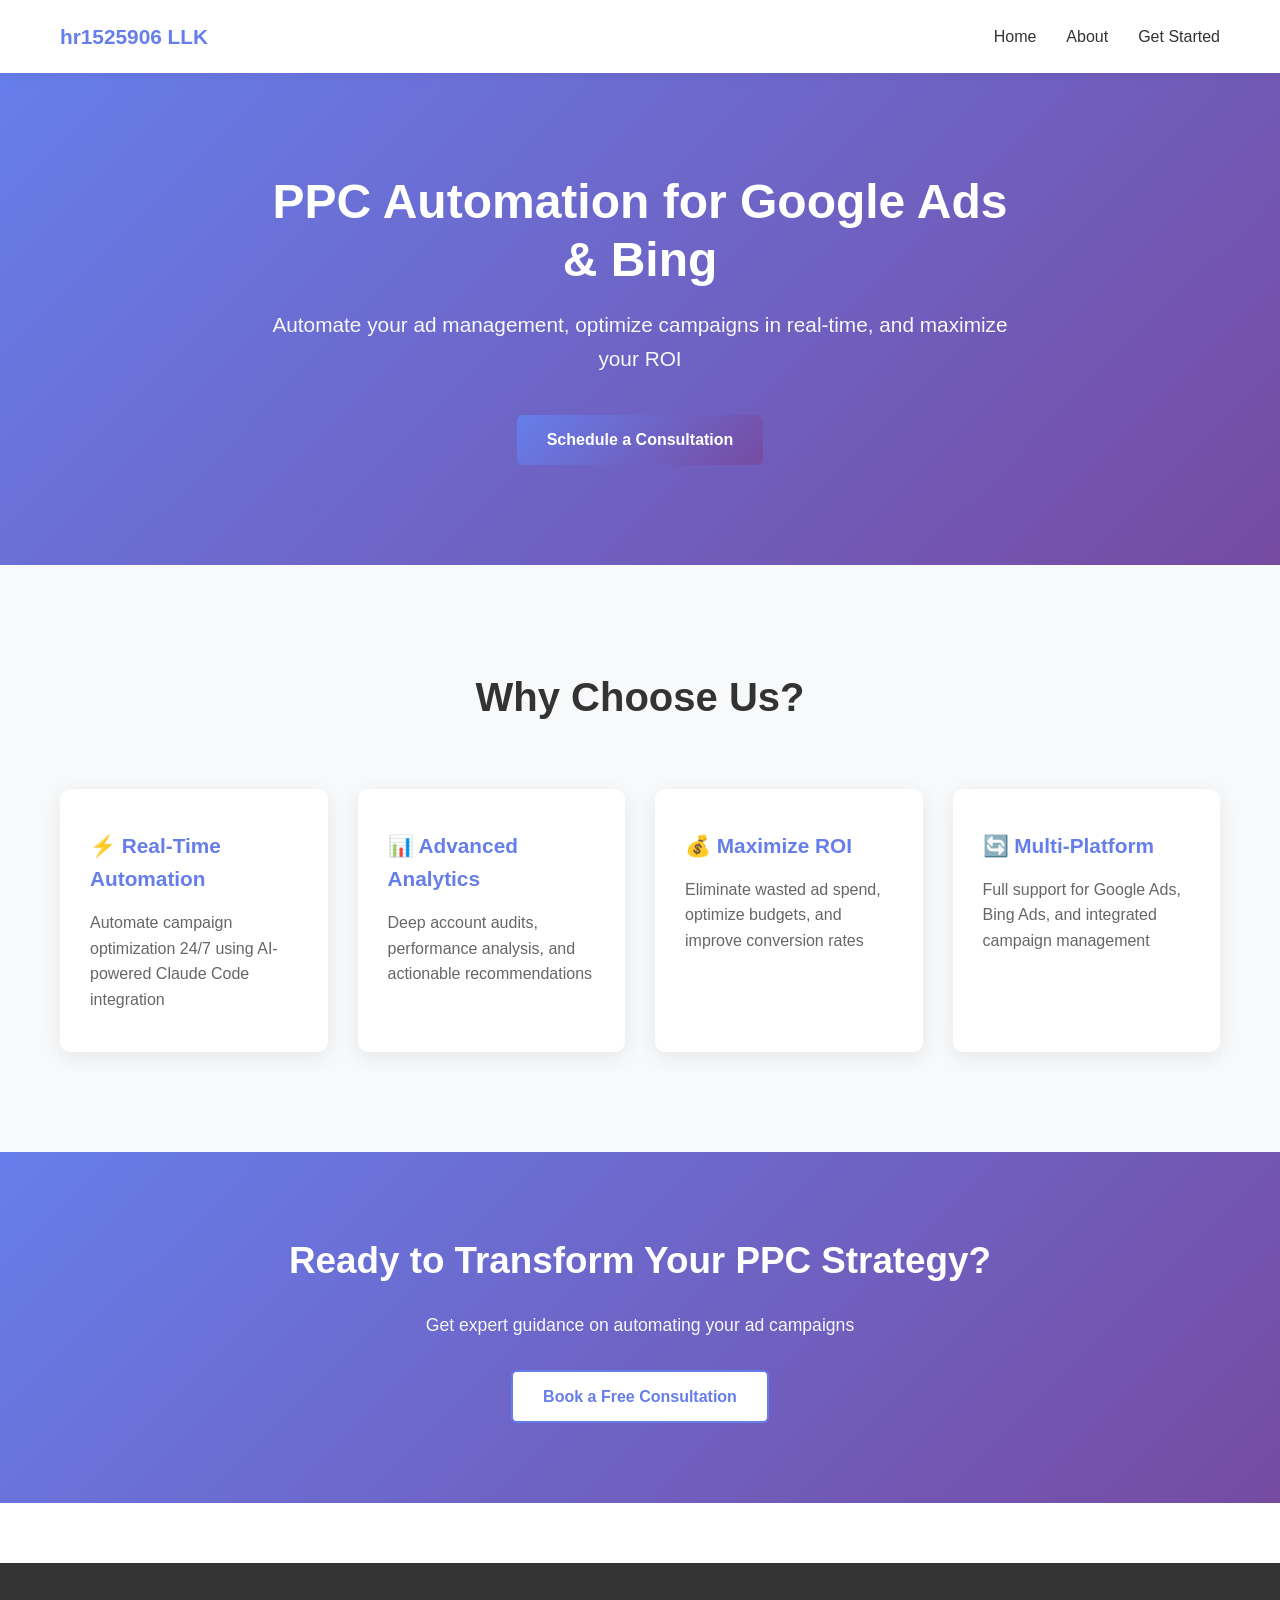
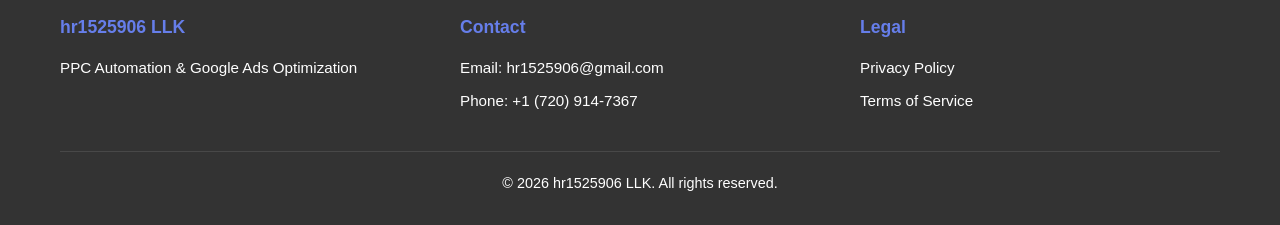
<file: index.html>
<!DOCTYPE html>
<html lang="en">
<head>
    <meta charset="UTF-8">
    <meta name="viewport" content="width=device-width, initial-scale=1.0">
    <title>PPC Automation - Google Ads & Bing Ads Automation</title>
    <link rel="stylesheet" href="styles.css">
</head>
<body>
    <nav class="navbar">
        <div class="container">
            <div class="logo">hr1525906 LLK</div>
            <ul class="nav-links">
                <li><a href="index.html">Home</a></li>
                <li><a href="about.html">About</a></li>
                <li><a href="contact.html">Get Started</a></li>
            </ul>
        </div>
    </nav>

    <section class="hero">
        <div class="container">
            <h1>PPC Automation for Google Ads & Bing</h1>
            <p>Automate your ad management, optimize campaigns in real-time, and maximize your ROI</p>
            <a href="contact.html" class="btn btn-primary">Schedule a Consultation</a>
        </div>
    </section>

    <section class="features">
        <div class="container">
            <h2>Why Choose Us?</h2>
            <div class="features-grid">
                <div class="feature-card">
                    <h3>⚡ Real-Time Automation</h3>
                    <p>Automate campaign optimization 24/7 using AI-powered Claude Code integration</p>
                </div>
                <div class="feature-card">
                    <h3>📊 Advanced Analytics</h3>
                    <p>Deep account audits, performance analysis, and actionable recommendations</p>
                </div>
                <div class="feature-card">
                    <h3>💰 Maximize ROI</h3>
                    <p>Eliminate wasted ad spend, optimize budgets, and improve conversion rates</p>
                </div>
                <div class="feature-card">
                    <h3>🔄 Multi-Platform</h3>
                    <p>Full support for Google Ads, Bing Ads, and integrated campaign management</p>
                </div>
            </div>
        </div>
    </section>

    <section class="cta">
        <div class="container">
            <h2>Ready to Transform Your PPC Strategy?</h2>
            <p>Get expert guidance on automating your ad campaigns</p>
            <a href="contact.html" class="btn btn-white">Book a Free Consultation</a>
        </div>
    </section>

    <footer>
        <div class="container">
            <div class="footer-content">
                <div class="footer-section">
                    <h4>hr1525906 LLK</h4>
                    <p>PPC Automation & Google Ads Optimization</p>
                </div>
                <div class="footer-section">
                    <h4>Contact</h4>
                    <p>Email: hr1525906@gmail.com</p>
                    <p>Phone: +1 (720) 914-7367</p>
                </div>
                <div class="footer-section">
                    <h4>Legal</h4>
                    <p><a href="privacy.html">Privacy Policy</a></p>
                    <p><a href="terms.html">Terms of Service</a></p>
                </div>
            </div>
            <div class="footer-bottom">
                <p>&copy; 2026 hr1525906 LLK. All rights reserved.</p>
            </div>
        </div>
    </footer>

    <script src="script.js"></script>
</body>
</html>
</file>
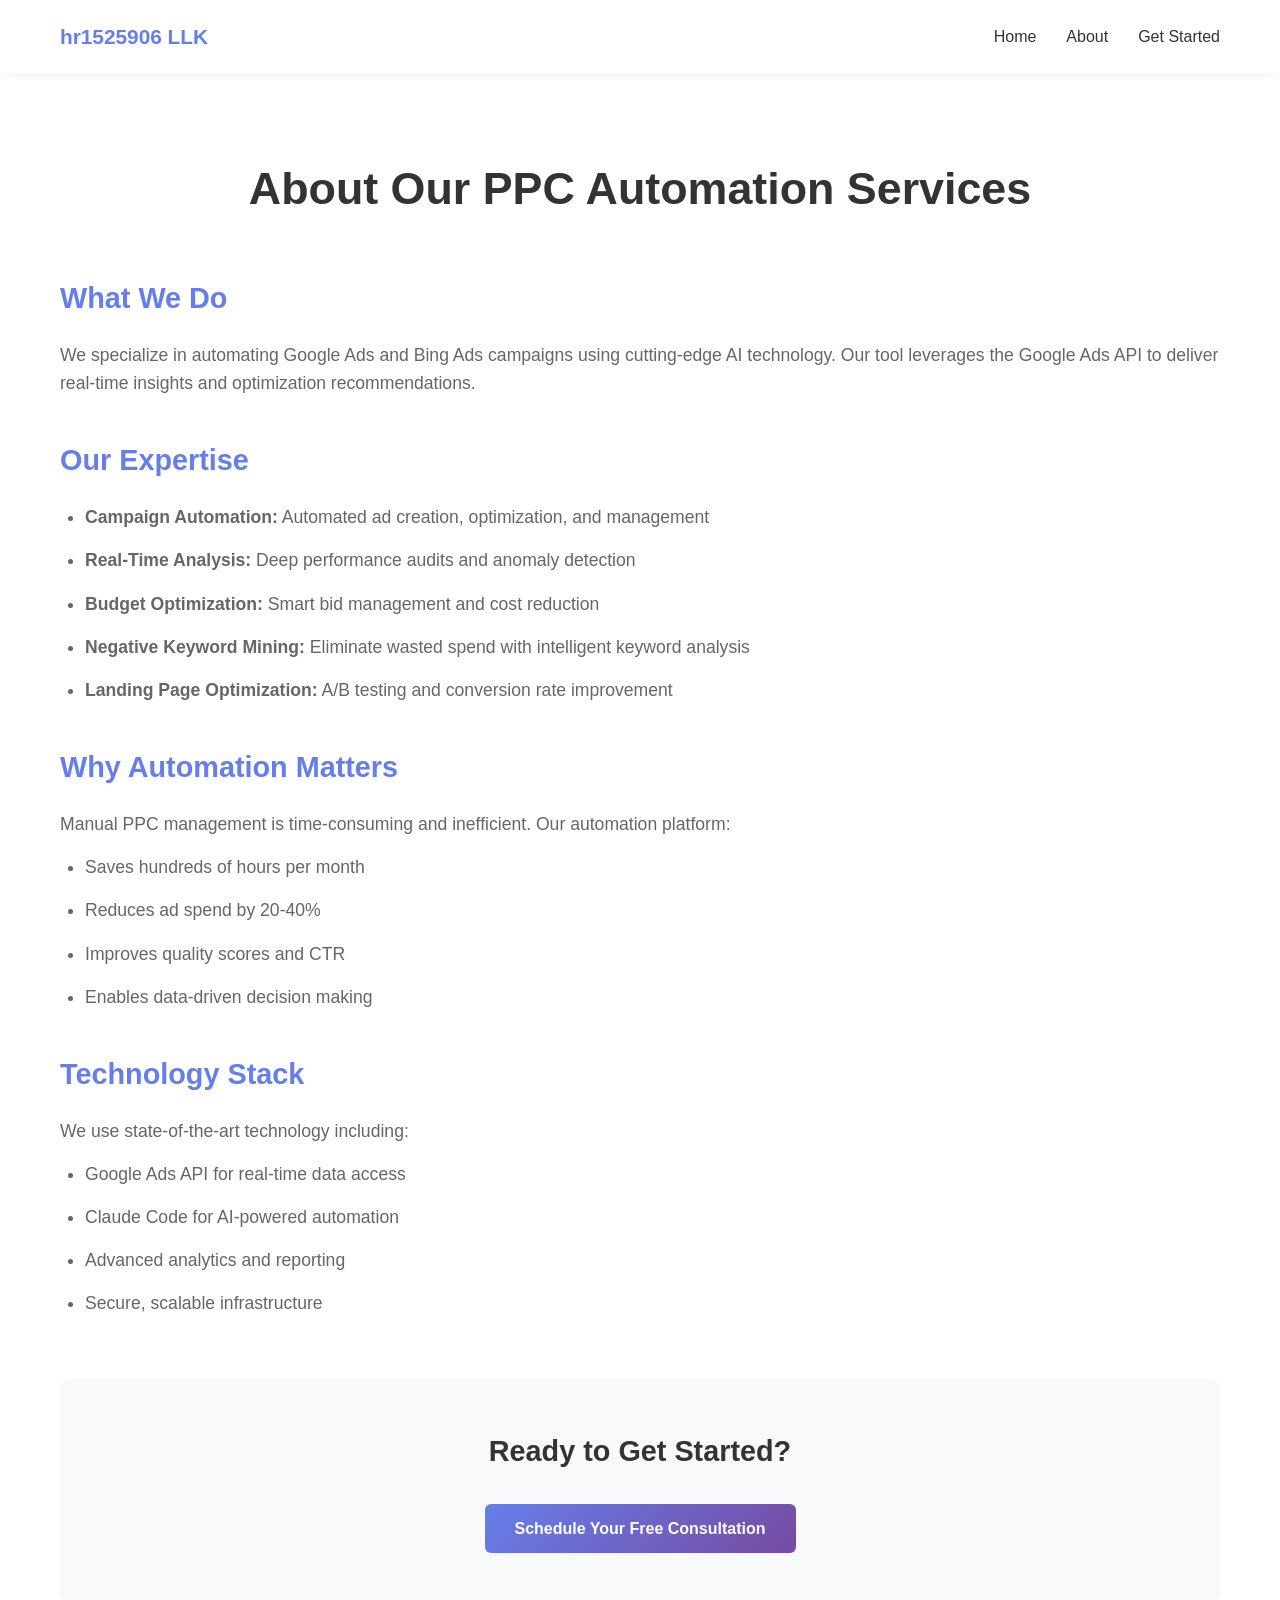
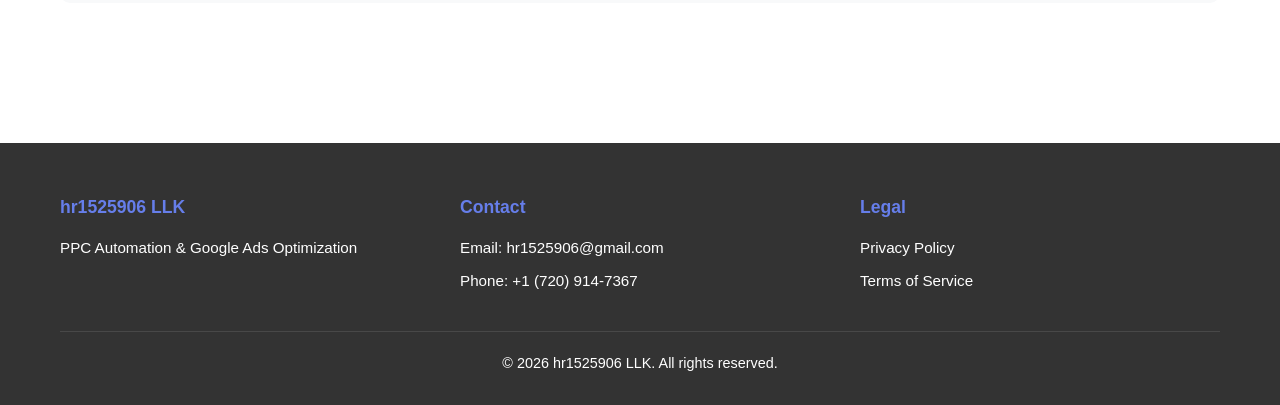
<file: about.html>
<!DOCTYPE html>
<html lang="en">
<head>
    <meta charset="UTF-8">
    <meta name="viewport" content="width=device-width, initial-scale=1.0">
    <title>About - PPC Automation Services</title>
    <link rel="stylesheet" href="styles.css">
</head>
<body>
    <nav class="navbar">
        <div class="container">
            <div class="logo">hr1525906 LLK</div>
            <ul class="nav-links">
                <li><a href="index.html">Home</a></li>
                <li><a href="about.html">About</a></li>
                <li><a href="contact.html">Get Started</a></li>
            </ul>
        </div>
    </nav>

    <section class="about">
        <div class="container">
            <h1>About Our PPC Automation Services</h1>

            <div class="about-content">
                <h2>What We Do</h2>
                <p>We specialize in automating Google Ads and Bing Ads campaigns using cutting-edge AI technology. Our tool leverages the Google Ads API to deliver real-time insights and optimization recommendations.</p>

                <h2>Our Expertise</h2>
                <ul>
                    <li><strong>Campaign Automation:</strong> Automated ad creation, optimization, and management</li>
                    <li><strong>Real-Time Analysis:</strong> Deep performance audits and anomaly detection</li>
                    <li><strong>Budget Optimization:</strong> Smart bid management and cost reduction</li>
                    <li><strong>Negative Keyword Mining:</strong> Eliminate wasted spend with intelligent keyword analysis</li>
                    <li><strong>Landing Page Optimization:</strong> A/B testing and conversion rate improvement</li>
                </ul>

                <h2>Why Automation Matters</h2>
                <p>Manual PPC management is time-consuming and inefficient. Our automation platform:</p>
                <ul>
                    <li>Saves hundreds of hours per month</li>
                    <li>Reduces ad spend by 20-40%</li>
                    <li>Improves quality scores and CTR</li>
                    <li>Enables data-driven decision making</li>
                </ul>

                <h2>Technology Stack</h2>
                <p>We use state-of-the-art technology including:</p>
                <ul>
                    <li>Google Ads API for real-time data access</li>
                    <li>Claude Code for AI-powered automation</li>
                    <li>Advanced analytics and reporting</li>
                    <li>Secure, scalable infrastructure</li>
                </ul>
            </div>

            <div class="cta-section">
                <h3>Ready to Get Started?</h3>
                <a href="contact.html" class="btn btn-primary">Schedule Your Free Consultation</a>
            </div>
        </div>
    </section>

    <footer>
        <div class="container">
            <div class="footer-content">
                <div class="footer-section">
                    <h4>hr1525906 LLK</h4>
                    <p>PPC Automation & Google Ads Optimization</p>
                </div>
                <div class="footer-section">
                    <h4>Contact</h4>
                    <p>Email: hr1525906@gmail.com</p>
                    <p>Phone: +1 (720) 914-7367</p>
                </div>
                <div class="footer-section">
                    <h4>Legal</h4>
                    <p><a href="privacy.html">Privacy Policy</a></p>
                    <p><a href="terms.html">Terms of Service</a></p>
                </div>
            </div>
            <div class="footer-bottom">
                <p>&copy; 2026 hr1525906 LLK. All rights reserved.</p>
            </div>
        </div>
    </footer>

    <script src="script.js"></script>
</body>
</html>
</file>
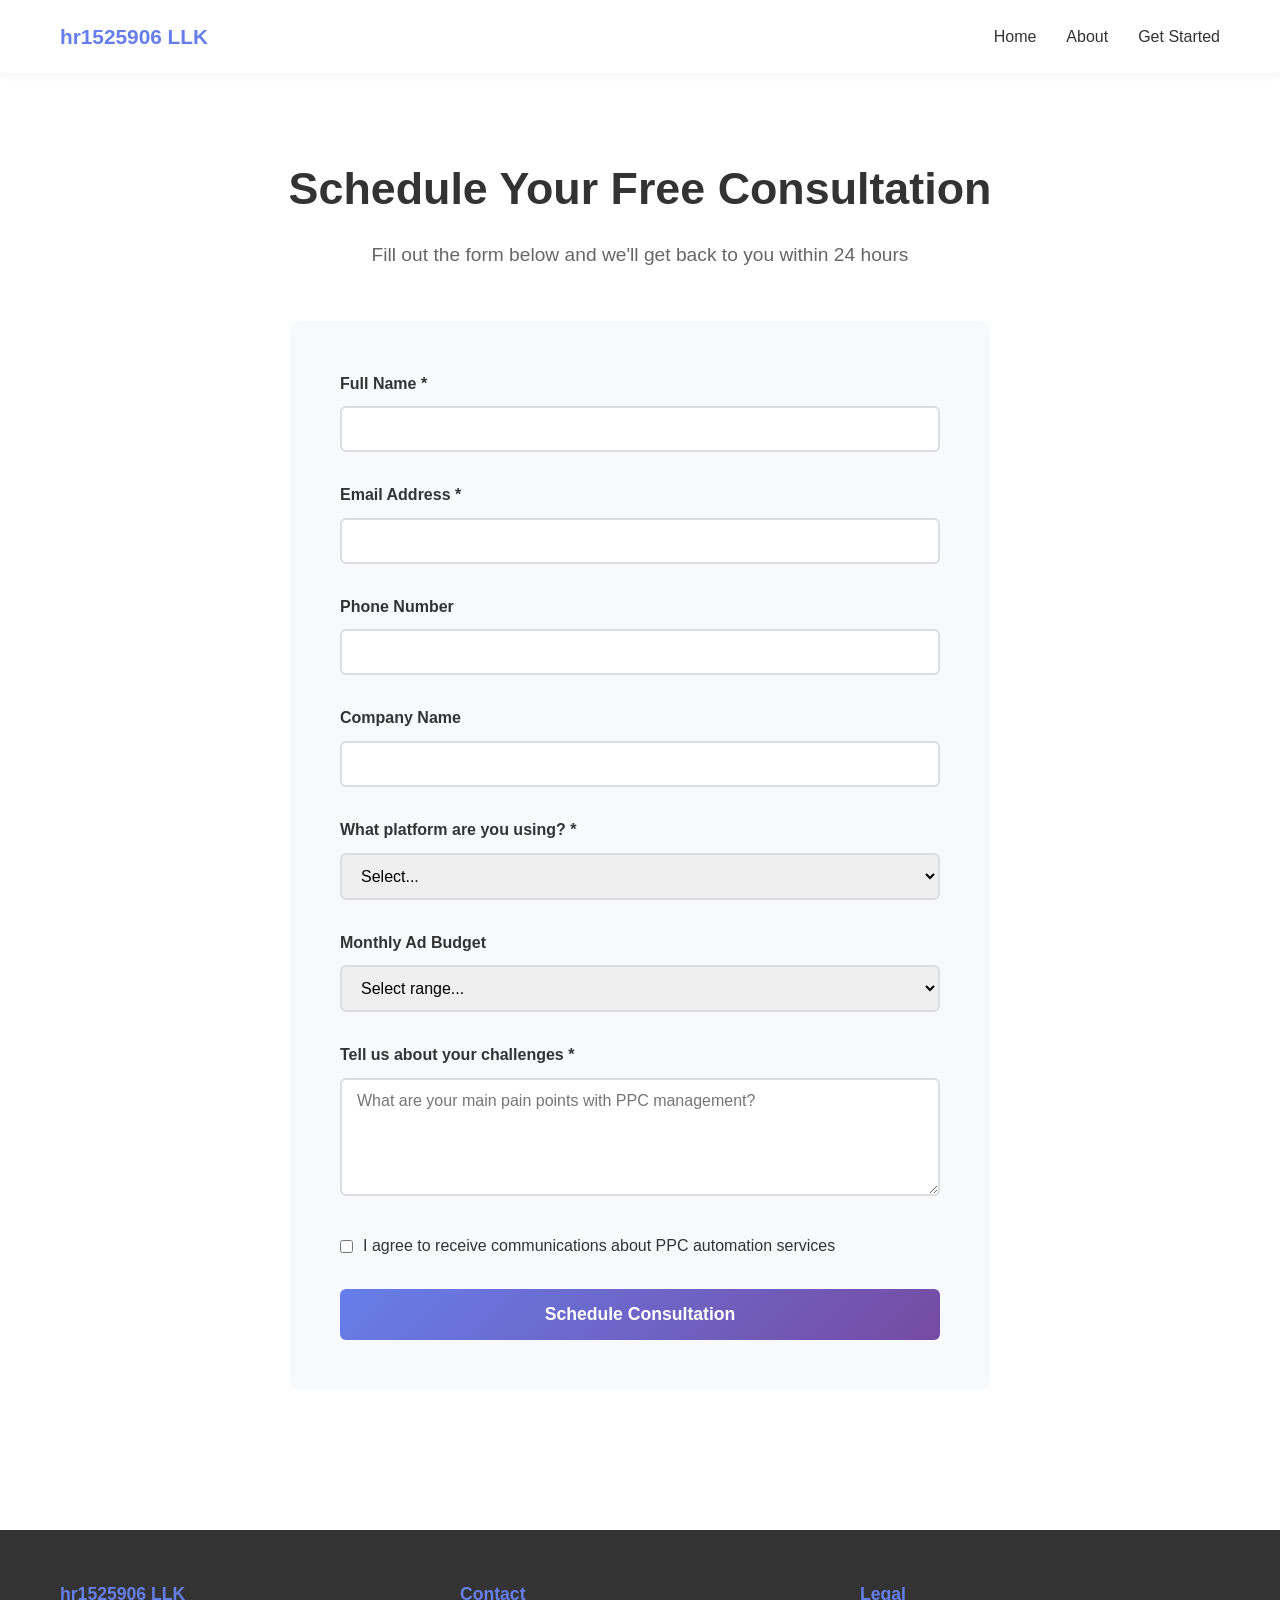
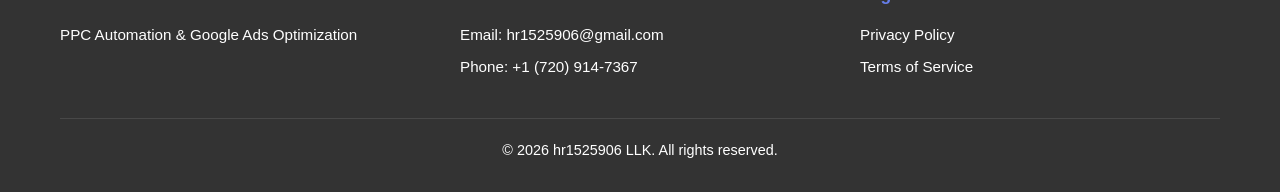
<file: contact.html>
<!DOCTYPE html>
<html lang="en">
<head>
    <meta charset="UTF-8">
    <meta name="viewport" content="width=device-width, initial-scale=1.0">
    <title>Get Started - Schedule Consultation</title>
    <link rel="stylesheet" href="styles.css">
</head>
<body>
    <nav class="navbar">
        <div class="container">
            <div class="logo">hr1525906 LLK</div>
            <ul class="nav-links">
                <li><a href="index.html">Home</a></li>
                <li><a href="about.html">About</a></li>
                <li><a href="contact.html">Get Started</a></li>
            </ul>
        </div>
    </nav>

    <section class="contact">
        <div class="container">
            <h1>Schedule Your Free Consultation</h1>
            <p>Fill out the form below and we'll get back to you within 24 hours</p>

            <form id="contactForm" class="contact-form" onsubmit="handleSubmit(event)">
                <div class="form-group">
                    <label for="name">Full Name *</label>
                    <input type="text" id="name" name="name" required>
                </div>

                <div class="form-group">
                    <label for="email">Email Address *</label>
                    <input type="email" id="email" name="email" required>
                </div>

                <div class="form-group">
                    <label for="phone">Phone Number</label>
                    <input type="tel" id="phone" name="phone">
                </div>

                <div class="form-group">
                    <label for="company">Company Name</label>
                    <input type="text" id="company" name="company">
                </div>

                <div class="form-group">
                    <label for="platform">What platform are you using? *</label>
                    <select id="platform" name="platform" required>
                        <option value="">Select...</option>
                        <option value="Google Ads">Google Ads</option>
                        <option value="Bing Ads">Bing Ads</option>
                        <option value="Both">Both Google & Bing</option>
                    </select>
                </div>

                <div class="form-group">
                    <label for="budget">Monthly Ad Budget</label>
                    <select id="budget" name="budget">
                        <option value="">Select range...</option>
                        <option value="1000-5000">$1,000 - $5,000</option>
                        <option value="5000-10000">$5,000 - $10,000</option>
                        <option value="10000-50000">$10,000 - $50,000</option>
                        <option value="50000+">$50,000+</option>
                    </select>
                </div>

                <div class="form-group">
                    <label for="message">Tell us about your challenges *</label>
                    <textarea id="message" name="message" rows="5" placeholder="What are your main pain points with PPC management?" required></textarea>
                </div>

                <div class="form-group checkbox">
                    <input type="checkbox" id="privacy" name="privacy" required>
                    <label for="privacy">I agree to receive communications about PPC automation services</label>
                </div>

                <button type="submit" class="btn btn-primary btn-large">Schedule Consultation</button>
            </form>
        </div>
    </section>

    <footer>
        <div class="container">
            <div class="footer-content">
                <div class="footer-section">
                    <h4>hr1525906 LLK</h4>
                    <p>PPC Automation & Google Ads Optimization</p>
                </div>
                <div class="footer-section">
                    <h4>Contact</h4>
                    <p>Email: hr1525906@gmail.com</p>
                    <p>Phone: +1 (720) 914-7367</p>
                </div>
                <div class="footer-section">
                    <h4>Legal</h4>
                    <p><a href="privacy.html">Privacy Policy</a></p>
                    <p><a href="terms.html">Terms of Service</a></p>
                </div>
            </div>
            <div class="footer-bottom">
                <p>&copy; 2026 hr1525906 LLK. All rights reserved.</p>
            </div>
        </div>
    </footer>

    <script src="script.js"></script>
</body>
</html>
</file>
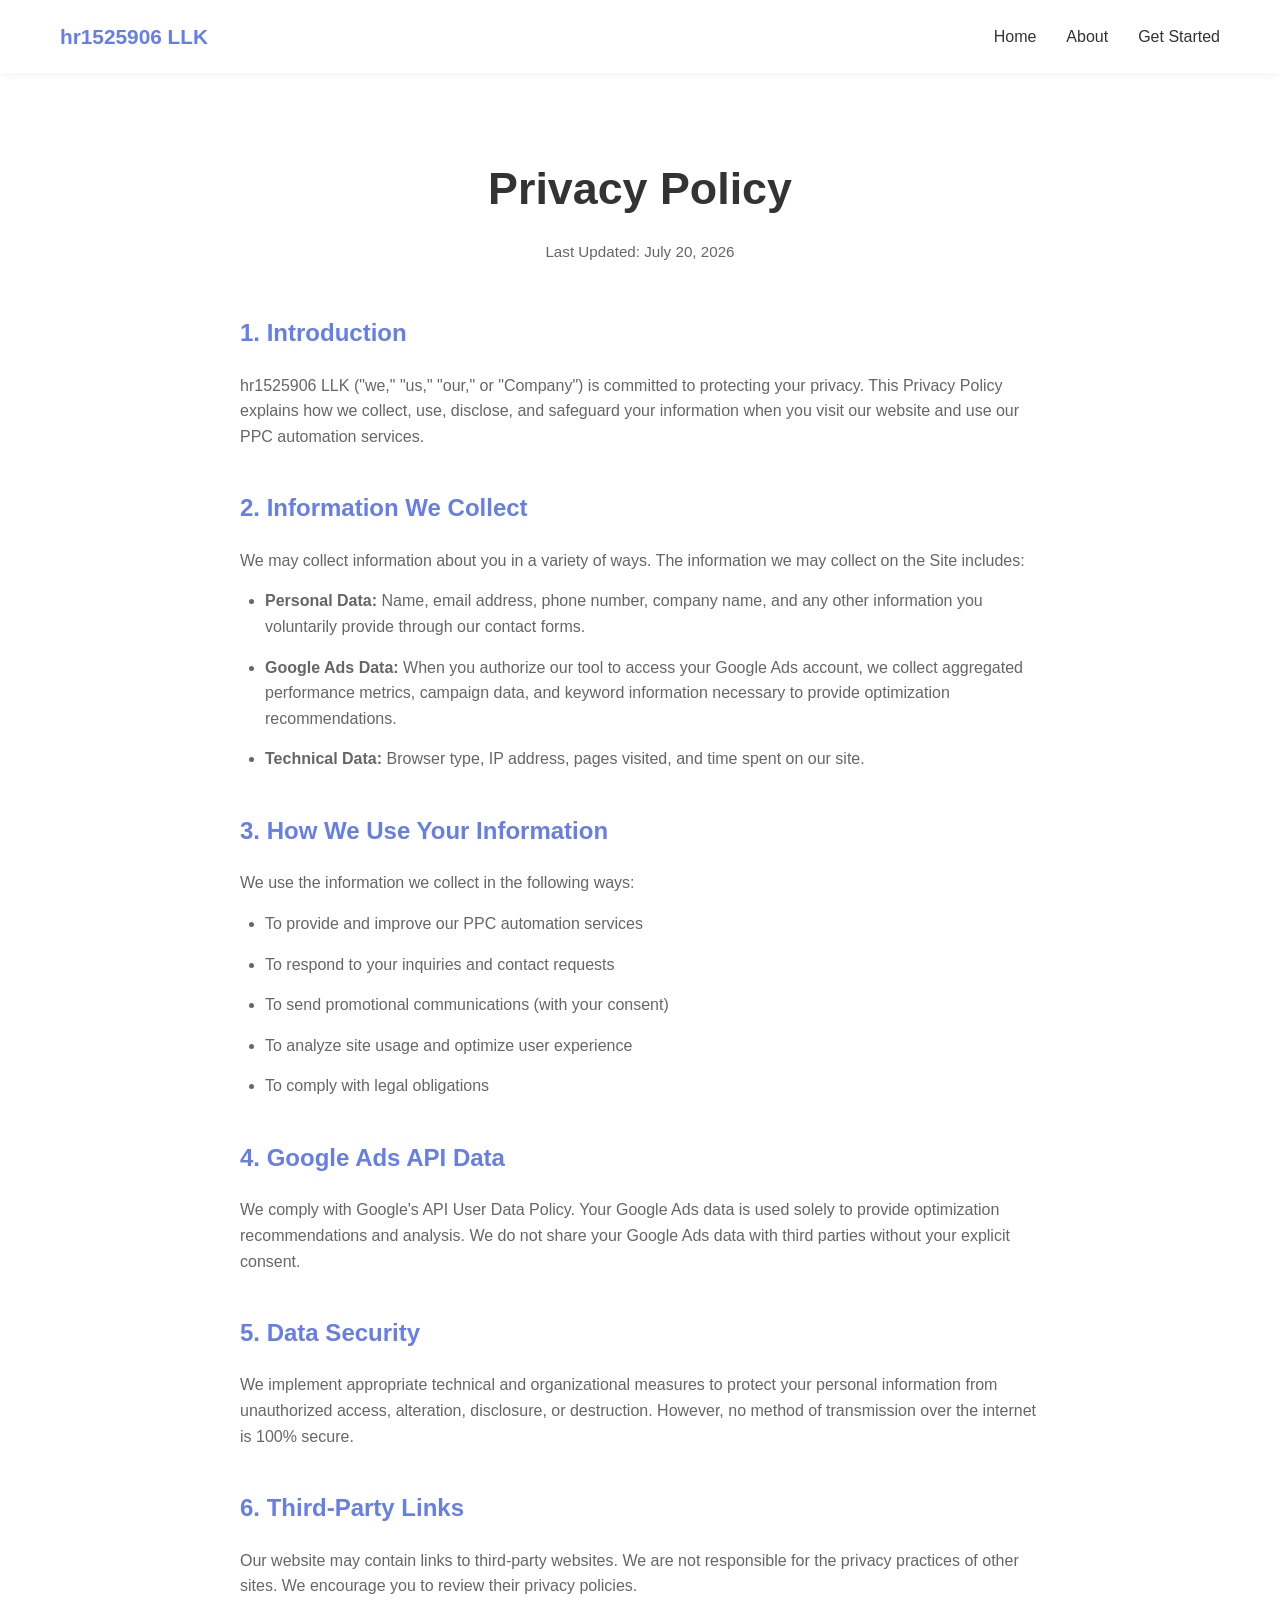
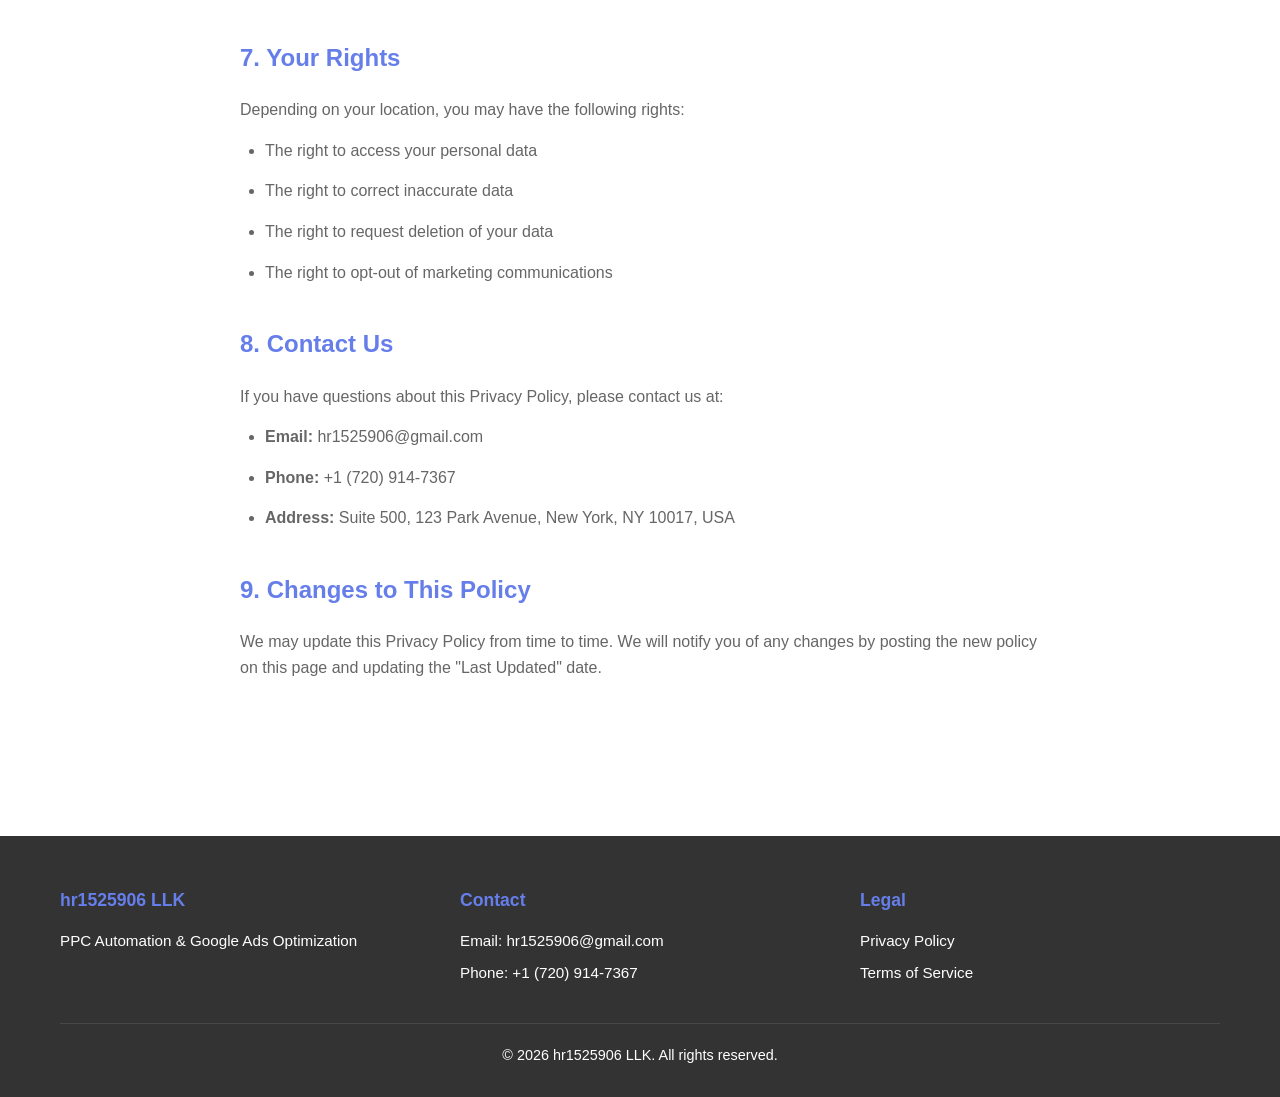
<file: privacy.html>
<!DOCTYPE html>
<html lang="en">
<head>
    <meta charset="UTF-8">
    <meta name="viewport" content="width=device-width, initial-scale=1.0">
    <title>Privacy Policy - hr1525906 LLK</title>
    <link rel="stylesheet" href="styles.css">
</head>
<body>
    <nav class="navbar">
        <div class="container">
            <div class="logo">hr1525906 LLK</div>
            <ul class="nav-links">
                <li><a href="index.html">Home</a></li>
                <li><a href="about.html">About</a></li>
                <li><a href="contact.html">Get Started</a></li>
            </ul>
        </div>
    </nav>

    <section class="legal">
        <div class="container">
            <h1>Privacy Policy</h1>
            <p class="last-updated">Last Updated: July 20, 2026</p>

            <div class="legal-content">
                <h2>1. Introduction</h2>
                <p>hr1525906 LLK ("we," "us," "our," or "Company") is committed to protecting your privacy. This Privacy Policy explains how we collect, use, disclose, and safeguard your information when you visit our website and use our PPC automation services.</p>

                <h2>2. Information We Collect</h2>
                <p>We may collect information about you in a variety of ways. The information we may collect on the Site includes:</p>
                <ul>
                    <li><strong>Personal Data:</strong> Name, email address, phone number, company name, and any other information you voluntarily provide through our contact forms.</li>
                    <li><strong>Google Ads Data:</strong> When you authorize our tool to access your Google Ads account, we collect aggregated performance metrics, campaign data, and keyword information necessary to provide optimization recommendations.</li>
                    <li><strong>Technical Data:</strong> Browser type, IP address, pages visited, and time spent on our site.</li>
                </ul>

                <h2>3. How We Use Your Information</h2>
                <p>We use the information we collect in the following ways:</p>
                <ul>
                    <li>To provide and improve our PPC automation services</li>
                    <li>To respond to your inquiries and contact requests</li>
                    <li>To send promotional communications (with your consent)</li>
                    <li>To analyze site usage and optimize user experience</li>
                    <li>To comply with legal obligations</li>
                </ul>

                <h2>4. Google Ads API Data</h2>
                <p>We comply with Google's API User Data Policy. Your Google Ads data is used solely to provide optimization recommendations and analysis. We do not share your Google Ads data with third parties without your explicit consent.</p>

                <h2>5. Data Security</h2>
                <p>We implement appropriate technical and organizational measures to protect your personal information from unauthorized access, alteration, disclosure, or destruction. However, no method of transmission over the internet is 100% secure.</p>

                <h2>6. Third-Party Links</h2>
                <p>Our website may contain links to third-party websites. We are not responsible for the privacy practices of other sites. We encourage you to review their privacy policies.</p>

                <h2>7. Your Rights</h2>
                <p>Depending on your location, you may have the following rights:</p>
                <ul>
                    <li>The right to access your personal data</li>
                    <li>The right to correct inaccurate data</li>
                    <li>The right to request deletion of your data</li>
                    <li>The right to opt-out of marketing communications</li>
                </ul>

                <h2>8. Contact Us</h2>
                <p>If you have questions about this Privacy Policy, please contact us at:</p>
                <ul>
                    <li><strong>Email:</strong> hr1525906@gmail.com</li>
                    <li><strong>Phone:</strong> +1 (720) 914-7367</li>
                    <li><strong>Address:</strong> Suite 500, 123 Park Avenue, New York, NY 10017, USA</li>
                </ul>

                <h2>9. Changes to This Policy</h2>
                <p>We may update this Privacy Policy from time to time. We will notify you of any changes by posting the new policy on this page and updating the "Last Updated" date.</p>
            </div>
        </div>
    </section>

    <footer>
        <div class="container">
            <div class="footer-content">
                <div class="footer-section">
                    <h4>hr1525906 LLK</h4>
                    <p>PPC Automation & Google Ads Optimization</p>
                </div>
                <div class="footer-section">
                    <h4>Contact</h4>
                    <p>Email: hr1525906@gmail.com</p>
                    <p>Phone: +1 (720) 914-7367</p>
                </div>
                <div class="footer-section">
                    <h4>Legal</h4>
                    <p><a href="privacy.html">Privacy Policy</a></p>
                    <p><a href="terms.html">Terms of Service</a></p>
                </div>
            </div>
            <div class="footer-bottom">
                <p>&copy; 2026 hr1525906 LLK. All rights reserved.</p>
            </div>
        </div>
    </footer>

    <script src="script.js"></script>
</body>
</html>
</file>
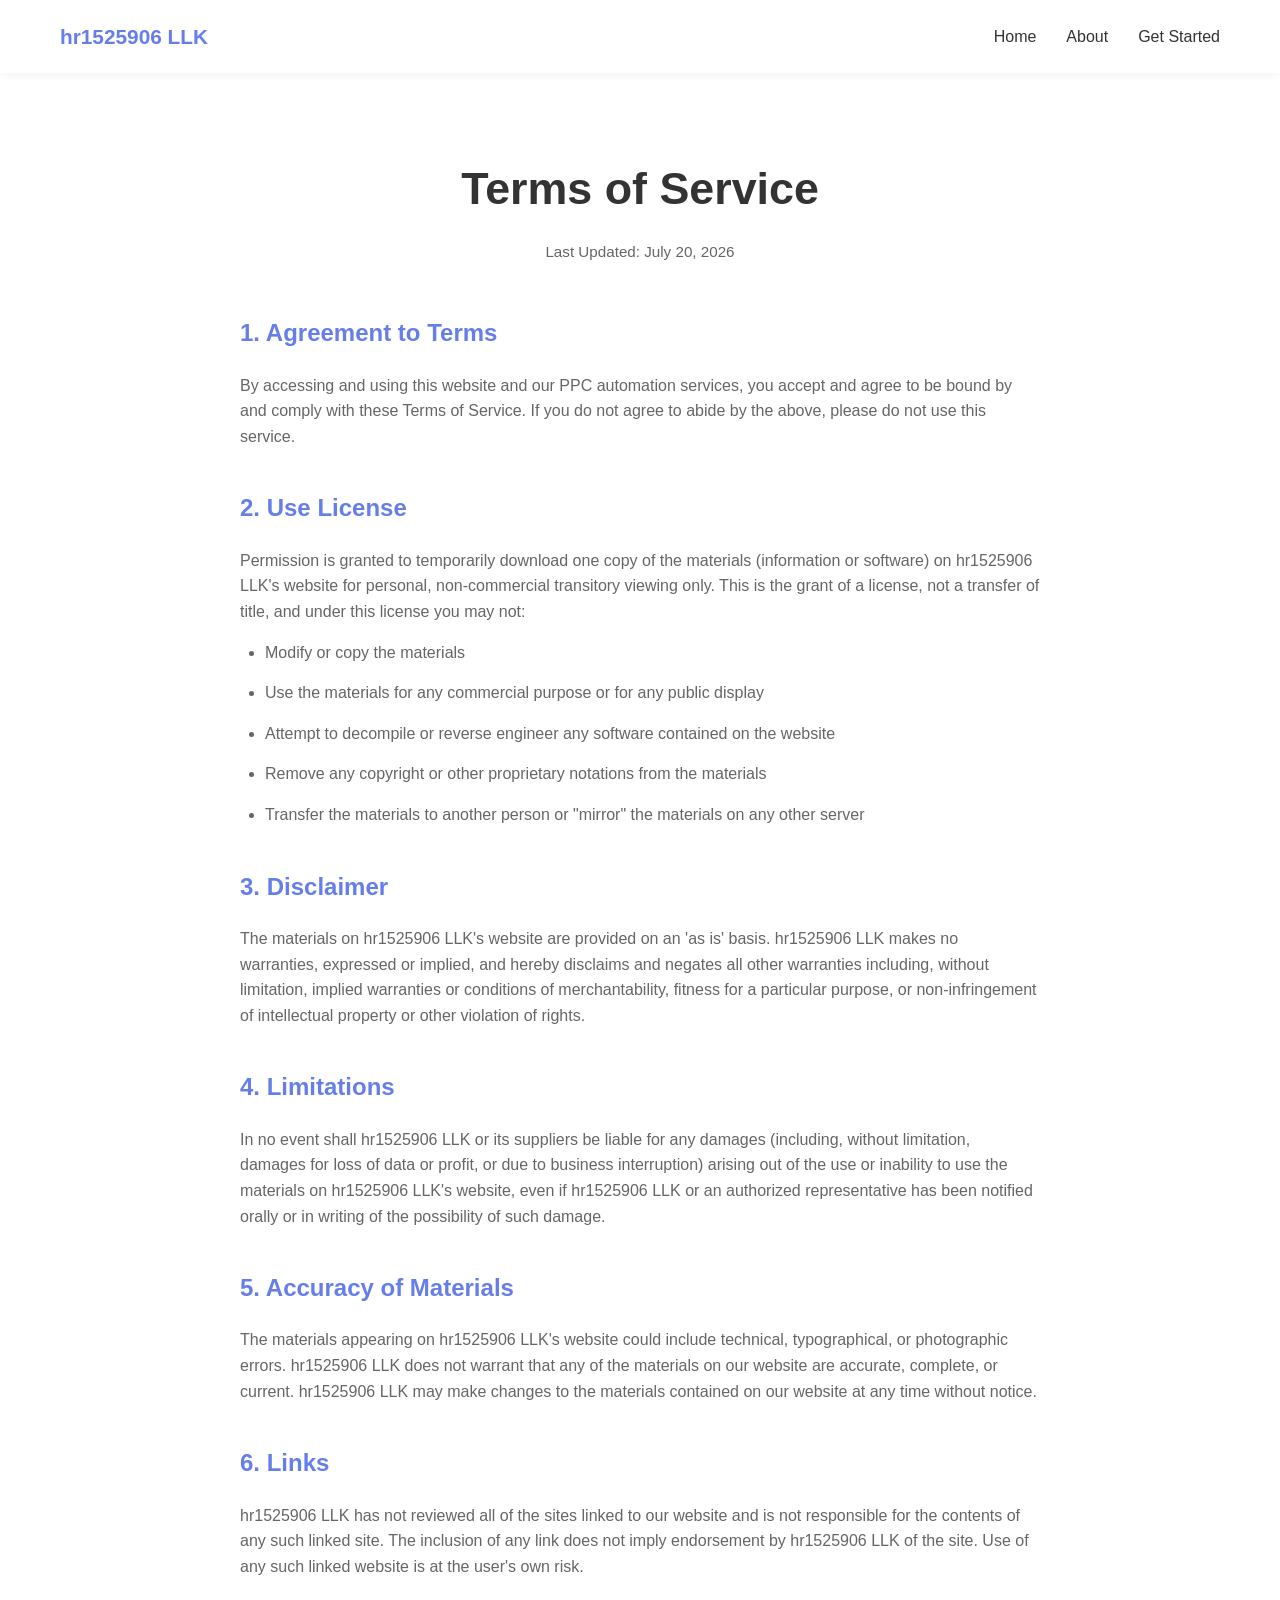
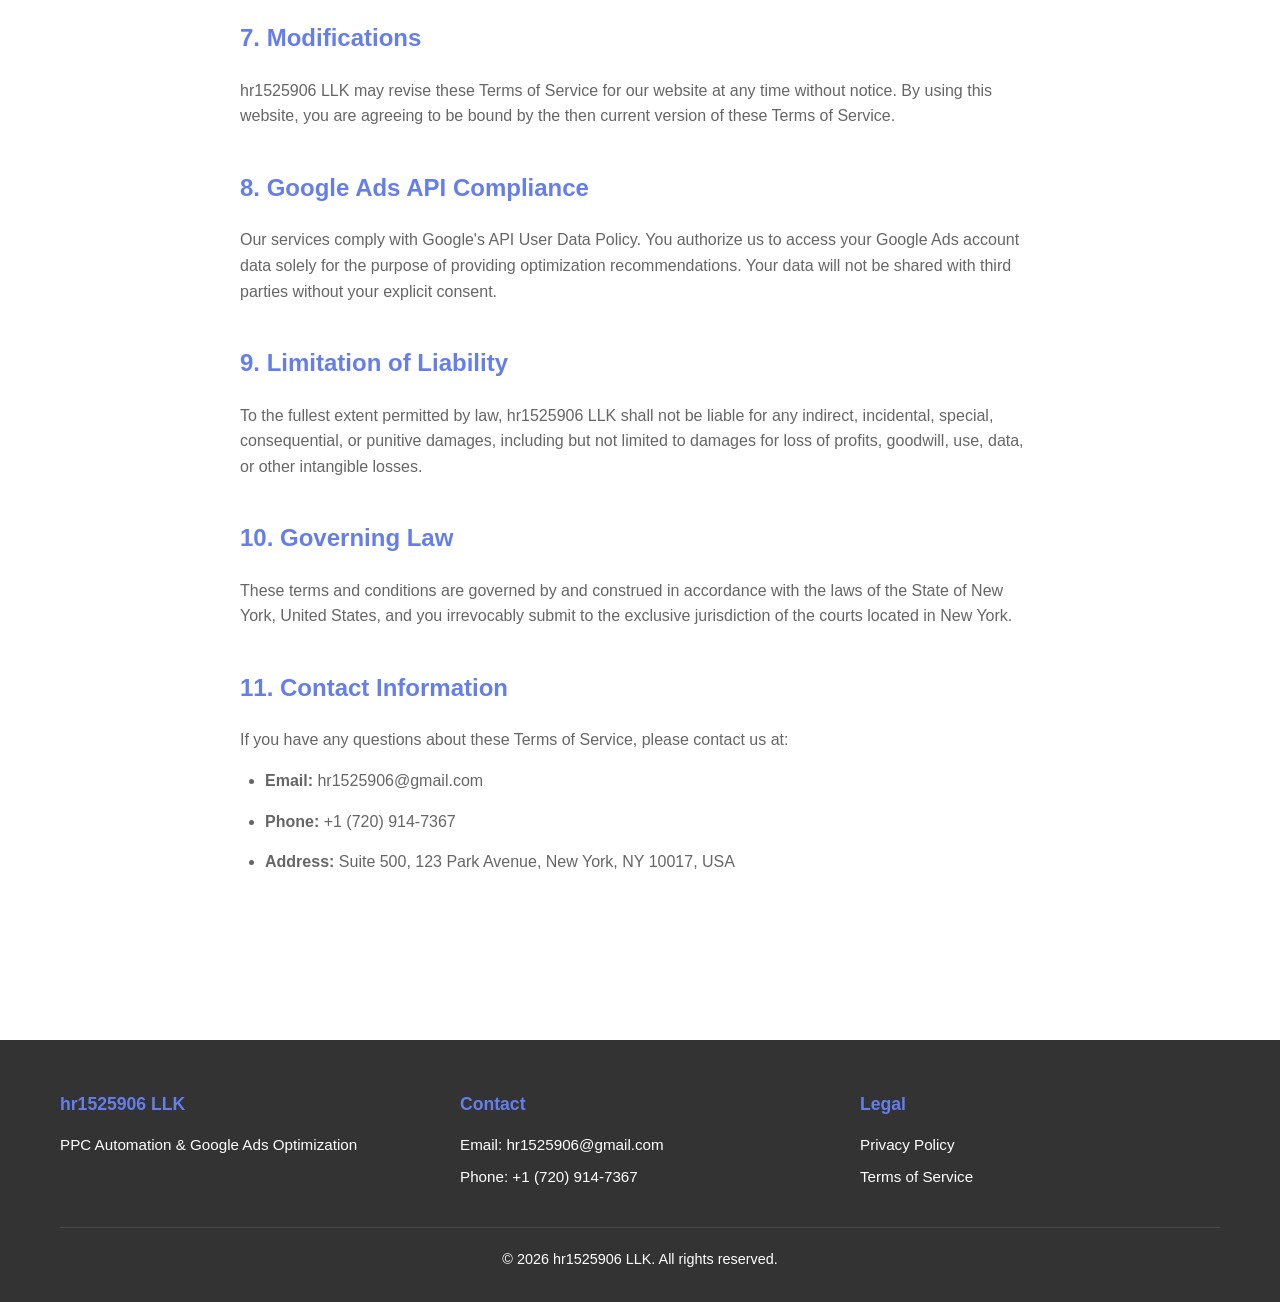
<file: terms.html>
<!DOCTYPE html>
<html lang="en">
<head>
    <meta charset="UTF-8">
    <meta name="viewport" content="width=device-width, initial-scale=1.0">
    <title>Terms of Service - hr1525906 LLK</title>
    <link rel="stylesheet" href="styles.css">
</head>
<body>
    <nav class="navbar">
        <div class="container">
            <div class="logo">hr1525906 LLK</div>
            <ul class="nav-links">
                <li><a href="index.html">Home</a></li>
                <li><a href="about.html">About</a></li>
                <li><a href="contact.html">Get Started</a></li>
            </ul>
        </div>
    </nav>

    <section class="legal">
        <div class="container">
            <h1>Terms of Service</h1>
            <p class="last-updated">Last Updated: July 20, 2026</p>

            <div class="legal-content">
                <h2>1. Agreement to Terms</h2>
                <p>By accessing and using this website and our PPC automation services, you accept and agree to be bound by and comply with these Terms of Service. If you do not agree to abide by the above, please do not use this service.</p>

                <h2>2. Use License</h2>
                <p>Permission is granted to temporarily download one copy of the materials (information or software) on hr1525906 LLK's website for personal, non-commercial transitory viewing only. This is the grant of a license, not a transfer of title, and under this license you may not:</p>
                <ul>
                    <li>Modify or copy the materials</li>
                    <li>Use the materials for any commercial purpose or for any public display</li>
                    <li>Attempt to decompile or reverse engineer any software contained on the website</li>
                    <li>Remove any copyright or other proprietary notations from the materials</li>
                    <li>Transfer the materials to another person or "mirror" the materials on any other server</li>
                </ul>

                <h2>3. Disclaimer</h2>
                <p>The materials on hr1525906 LLK's website are provided on an 'as is' basis. hr1525906 LLK makes no warranties, expressed or implied, and hereby disclaims and negates all other warranties including, without limitation, implied warranties or conditions of merchantability, fitness for a particular purpose, or non-infringement of intellectual property or other violation of rights.</p>

                <h2>4. Limitations</h2>
                <p>In no event shall hr1525906 LLK or its suppliers be liable for any damages (including, without limitation, damages for loss of data or profit, or due to business interruption) arising out of the use or inability to use the materials on hr1525906 LLK's website, even if hr1525906 LLK or an authorized representative has been notified orally or in writing of the possibility of such damage.</p>

                <h2>5. Accuracy of Materials</h2>
                <p>The materials appearing on hr1525906 LLK's website could include technical, typographical, or photographic errors. hr1525906 LLK does not warrant that any of the materials on our website are accurate, complete, or current. hr1525906 LLK may make changes to the materials contained on our website at any time without notice.</p>

                <h2>6. Links</h2>
                <p>hr1525906 LLK has not reviewed all of the sites linked to our website and is not responsible for the contents of any such linked site. The inclusion of any link does not imply endorsement by hr1525906 LLK of the site. Use of any such linked website is at the user's own risk.</p>

                <h2>7. Modifications</h2>
                <p>hr1525906 LLK may revise these Terms of Service for our website at any time without notice. By using this website, you are agreeing to be bound by the then current version of these Terms of Service.</p>

                <h2>8. Google Ads API Compliance</h2>
                <p>Our services comply with Google's API User Data Policy. You authorize us to access your Google Ads account data solely for the purpose of providing optimization recommendations. Your data will not be shared with third parties without your explicit consent.</p>

                <h2>9. Limitation of Liability</h2>
                <p>To the fullest extent permitted by law, hr1525906 LLK shall not be liable for any indirect, incidental, special, consequential, or punitive damages, including but not limited to damages for loss of profits, goodwill, use, data, or other intangible losses.</p>

                <h2>10. Governing Law</h2>
                <p>These terms and conditions are governed by and construed in accordance with the laws of the State of New York, United States, and you irrevocably submit to the exclusive jurisdiction of the courts located in New York.</p>

                <h2>11. Contact Information</h2>
                <p>If you have any questions about these Terms of Service, please contact us at:</p>
                <ul>
                    <li><strong>Email:</strong> hr1525906@gmail.com</li>
                    <li><strong>Phone:</strong> +1 (720) 914-7367</li>
                    <li><strong>Address:</strong> Suite 500, 123 Park Avenue, New York, NY 10017, USA</li>
                </ul>
            </div>
        </div>
    </section>

    <footer>
        <div class="container">
            <div class="footer-content">
                <div class="footer-section">
                    <h4>hr1525906 LLK</h4>
                    <p>PPC Automation & Google Ads Optimization</p>
                </div>
                <div class="footer-section">
                    <h4>Contact</h4>
                    <p>Email: hr1525906@gmail.com</p>
                    <p>Phone: +1 (720) 914-7367</p>
                </div>
                <div class="footer-section">
                    <h4>Legal</h4>
                    <p><a href="privacy.html">Privacy Policy</a></p>
                    <p><a href="terms.html">Terms of Service</a></p>
                </div>
            </div>
            <div class="footer-bottom">
                <p>&copy; 2026 hr1525906 LLK. All rights reserved.</p>
            </div>
        </div>
    </footer>

    <script src="script.js"></script>
</body>
</html>
</file>
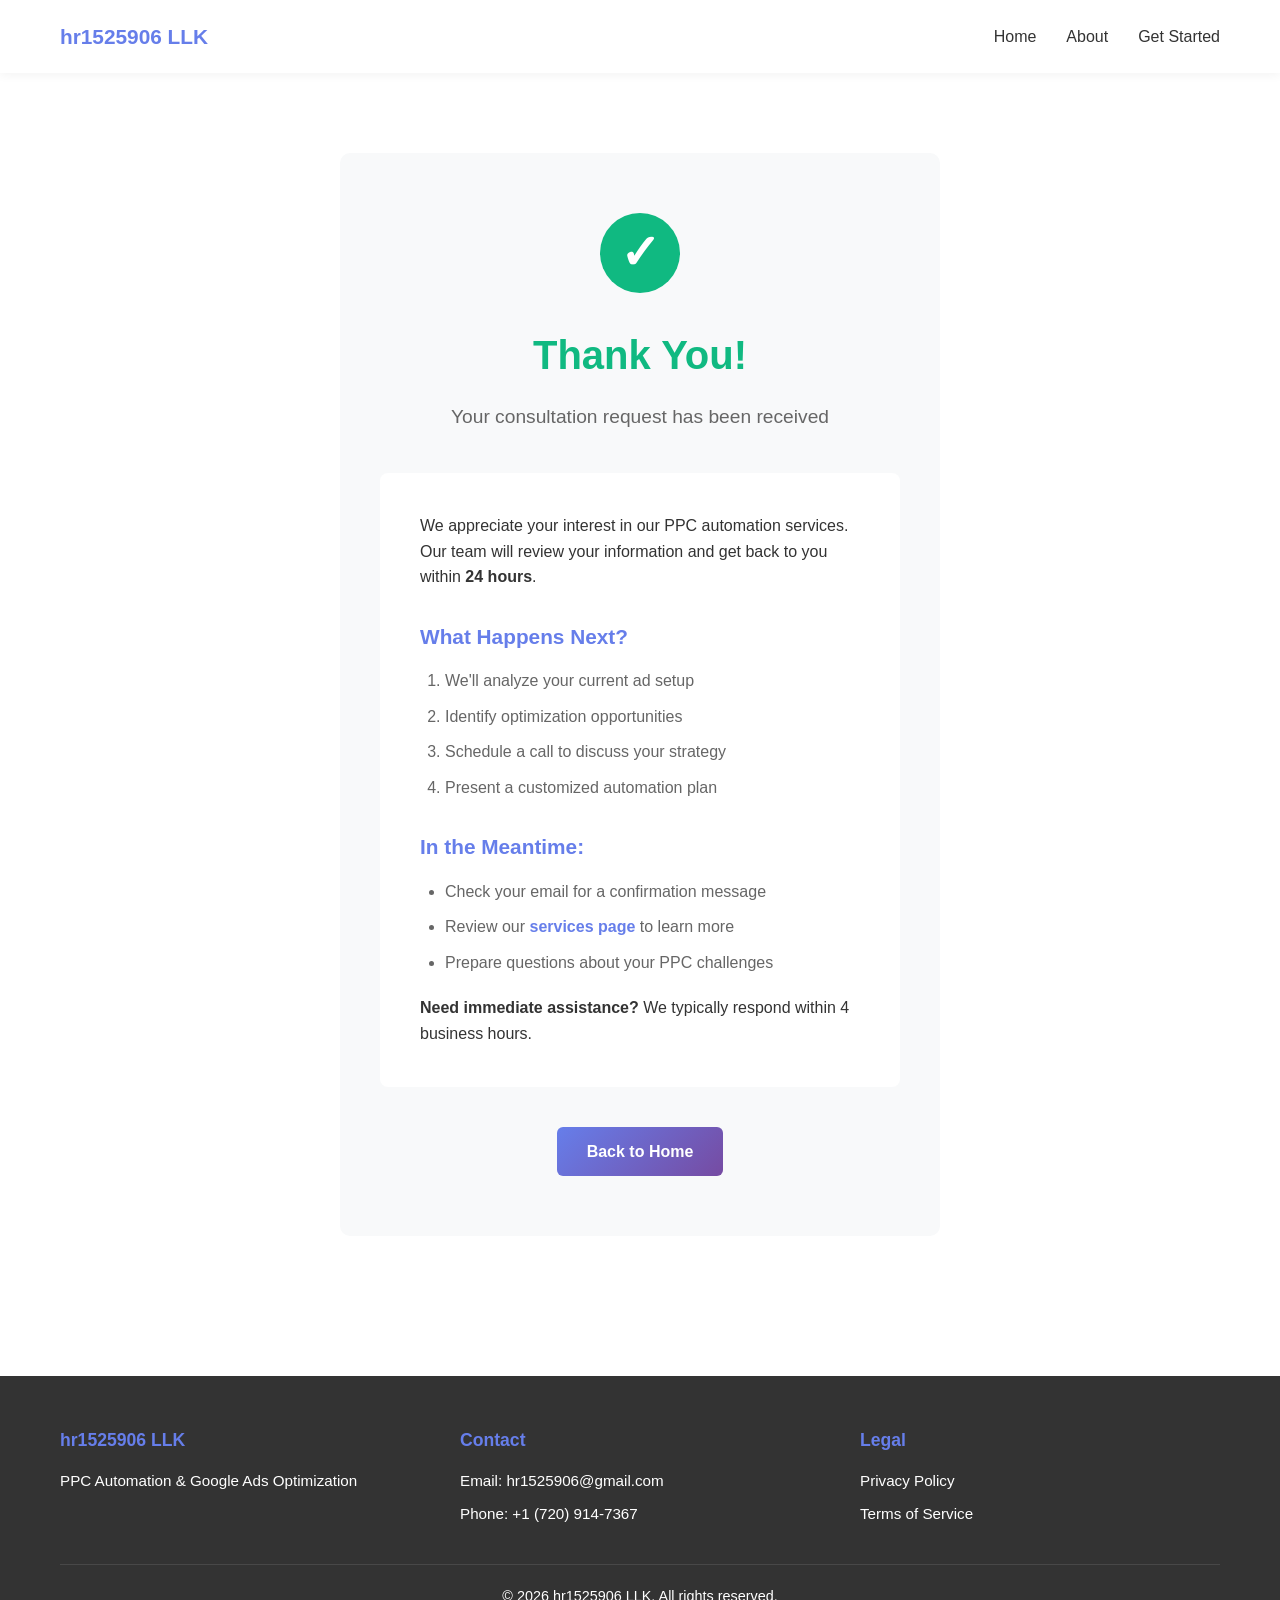
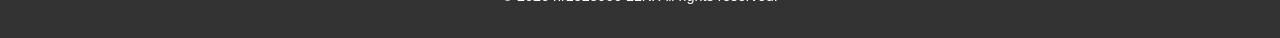
<file: thank-you.html>
<!DOCTYPE html>
<html lang="en">
<head>
    <meta charset="UTF-8">
    <meta name="viewport" content="width=device-width, initial-scale=1.0">
    <title>Thank You - Consultation Request Received</title>
    <link rel="stylesheet" href="styles.css">
</head>
<body>
    <nav class="navbar">
        <div class="container">
            <div class="logo">hr1525906 LLK</div>
            <ul class="nav-links">
                <li><a href="index.html">Home</a></li>
                <li><a href="about.html">About</a></li>
                <li><a href="contact.html">Get Started</a></li>
            </ul>
        </div>
    </nav>

    <section class="thank-you">
        <div class="container">
            <div class="success-message">
                <div class="success-icon">✓</div>
                <h1>Thank You!</h1>
                <p>Your consultation request has been received</p>

                <div class="thank-you-content">
                    <p>We appreciate your interest in our PPC automation services. Our team will review your information and get back to you within <strong>24 hours</strong>.</p>

                    <h3>What Happens Next?</h3>
                    <ol>
                        <li>We'll analyze your current ad setup</li>
                        <li>Identify optimization opportunities</li>
                        <li>Schedule a call to discuss your strategy</li>
                        <li>Present a customized automation plan</li>
                    </ol>

                    <h3>In the Meantime:</h3>
                    <ul>
                        <li>Check your email for a confirmation message</li>
                        <li>Review our <a href="about.html">services page</a> to learn more</li>
                        <li>Prepare questions about your PPC challenges</li>
                    </ul>

                    <p><strong>Need immediate assistance?</strong> We typically respond within 4 business hours.</p>
                </div>

                <a href="index.html" class="btn btn-primary">Back to Home</a>
            </div>
        </div>
    </section>

    <footer>
        <div class="container">
            <div class="footer-content">
                <div class="footer-section">
                    <h4>hr1525906 LLK</h4>
                    <p>PPC Automation & Google Ads Optimization</p>
                </div>
                <div class="footer-section">
                    <h4>Contact</h4>
                    <p>Email: hr1525906@gmail.com</p>
                    <p>Phone: +1 (720) 914-7367</p>
                </div>
                <div class="footer-section">
                    <h4>Legal</h4>
                    <p><a href="privacy.html">Privacy Policy</a></p>
                    <p><a href="terms.html">Terms of Service</a></p>
                </div>
            </div>
            <div class="footer-bottom">
                <p>&copy; 2026 hr1525906 LLK. All rights reserved.</p>
            </div>
        </div>
    </footer>

    <script src="script.js"></script>
</body>
</html>
</file>
<file: styles.css>
* {
    margin: 0;
    padding: 0;
    box-sizing: border-box;
}

:root {
    --primary-color: #667eea;
    --secondary-color: #764ba2;
    --text-dark: #333;
    --text-light: #666;
    --bg-light: #f8f9fa;
    --white: #ffffff;
    --success-color: #10b981;
}

body {
    font-family: -apple-system, BlinkMacSystemFont, 'Segoe UI', Roboto, Oxygen, Ubuntu, Cantarell, sans-serif;
    color: var(--text-dark);
    line-height: 1.6;
    background: var(--white);
}

.container {
    max-width: 1200px;
    margin: 0 auto;
    padding: 0 20px;
}

/* NAVBAR */
.navbar {
    background: var(--white);
    box-shadow: 0 2px 10px rgba(0,0,0,0.05);
    position: sticky;
    top: 0;
    z-index: 100;
}

.navbar .container {
    display: flex;
    justify-content: space-between;
    align-items: center;
    padding: 20px;
}

.logo {
    font-weight: bold;
    font-size: 1.3em;
    color: var(--primary-color);
}

.nav-links {
    display: flex;
    list-style: none;
    gap: 30px;
}

.nav-links a {
    text-decoration: none;
    color: var(--text-dark);
    transition: color 0.3s;
}

.nav-links a:hover {
    color: var(--primary-color);
}

/* BUTTONS */
.btn {
    display: inline-block;
    padding: 12px 30px;
    border-radius: 6px;
    text-decoration: none;
    font-weight: 600;
    transition: all 0.3s;
    border: none;
    cursor: pointer;
    font-size: 1em;
}

.btn-primary {
    background: linear-gradient(135deg, var(--primary-color), var(--secondary-color));
    color: var(--white);
}

.btn-primary:hover {
    transform: translateY(-2px);
    box-shadow: 0 10px 25px rgba(102, 126, 234, 0.4);
}

.btn-white {
    background: var(--white);
    color: var(--primary-color);
    border: 2px solid var(--primary-color);
}

.btn-white:hover {
    background: var(--primary-color);
    color: var(--white);
}

.btn-large {
    padding: 15px 40px;
    font-size: 1.1em;
}

/* HERO SECTION */
.hero {
    background: linear-gradient(135deg, var(--primary-color), var(--secondary-color));
    color: var(--white);
    padding: 100px 20px;
    text-align: center;
}

.hero .container {
    max-width: 800px;
}

.hero h1 {
    font-size: 3em;
    margin-bottom: 20px;
    line-height: 1.2;
}

.hero p {
    font-size: 1.3em;
    margin-bottom: 40px;
    opacity: 0.95;
}

/* FEATURES */
.features {
    padding: 100px 20px;
    background: var(--bg-light);
}

.features h2 {
    text-align: center;
    font-size: 2.5em;
    margin-bottom: 60px;
    color: var(--text-dark);
}

.features-grid {
    display: grid;
    grid-template-columns: repeat(auto-fit, minmax(250px, 1fr));
    gap: 30px;
}

.feature-card {
    background: var(--white);
    padding: 40px 30px;
    border-radius: 10px;
    box-shadow: 0 5px 20px rgba(0,0,0,0.08);
    transition: transform 0.3s, box-shadow 0.3s;
}

.feature-card:hover {
    transform: translateY(-10px);
    box-shadow: 0 15px 40px rgba(0,0,0,0.12);
}

.feature-card h3 {
    font-size: 1.3em;
    margin-bottom: 15px;
    color: var(--primary-color);
}

.feature-card p {
    color: var(--text-light);
}

/* CTA SECTION */
.cta {
    background: linear-gradient(135deg, var(--primary-color), var(--secondary-color));
    color: var(--white);
    padding: 80px 20px;
    text-align: center;
}

.cta h2 {
    font-size: 2.3em;
    margin-bottom: 20px;
}

.cta p {
    font-size: 1.1em;
    margin-bottom: 30px;
    opacity: 0.95;
}

/* ABOUT SECTION */
.about {
    padding: 80px 20px;
}

.about h1 {
    font-size: 2.8em;
    margin-bottom: 50px;
    text-align: center;
    color: var(--text-dark);
}

.about-content h2 {
    font-size: 1.8em;
    color: var(--primary-color);
    margin: 40px 0 20px;
}

.about-content p,
.about-content li {
    font-size: 1.1em;
    color: var(--text-light);
    margin-bottom: 15px;
}

.about-content ul {
    margin-left: 25px;
    margin-bottom: 30px;
}

.cta-section {
    text-align: center;
    margin-top: 60px;
    padding: 50px;
    background: var(--bg-light);
    border-radius: 10px;
}

.cta-section h3 {
    font-size: 1.8em;
    margin-bottom: 30px;
    color: var(--text-dark);
}

/* CONTACT FORM */
.contact {
    padding: 80px 20px;
}

.contact h1 {
    font-size: 2.8em;
    text-align: center;
    margin-bottom: 15px;
    color: var(--text-dark);
}

.contact > .container > p {
    text-align: center;
    font-size: 1.2em;
    color: var(--text-light);
    margin-bottom: 50px;
}

.contact-form {
    max-width: 700px;
    margin: 0 auto;
    background: var(--bg-light);
    padding: 50px;
    border-radius: 10px;
}

.form-group {
    margin-bottom: 30px;
}

.form-group label {
    display: block;
    font-weight: 600;
    margin-bottom: 10px;
    color: var(--text-dark);
}

.form-group input,
.form-group select,
.form-group textarea {
    width: 100%;
    padding: 12px 15px;
    border: 2px solid #ddd;
    border-radius: 6px;
    font-size: 1em;
    font-family: inherit;
    transition: border-color 0.3s;
}

.form-group input:focus,
.form-group select:focus,
.form-group textarea:focus {
    outline: none;
    border-color: var(--primary-color);
}

.form-group.checkbox {
    display: flex;
    align-items: center;
}

.form-group.checkbox input {
    width: auto;
    margin-right: 10px;
}

.form-group.checkbox label {
    margin: 0;
    font-weight: normal;
}

.contact-form button {
    width: 100%;
}

/* THANK YOU PAGE */
.thank-you {
    padding: 80px 20px;
}

.success-message {
    max-width: 600px;
    margin: 0 auto;
    text-align: center;
    background: var(--bg-light);
    padding: 60px 40px;
    border-radius: 10px;
}

.success-icon {
    width: 80px;
    height: 80px;
    background: var(--success-color);
    color: var(--white);
    border-radius: 50%;
    display: flex;
    align-items: center;
    justify-content: center;
    font-size: 3em;
    margin: 0 auto 30px;
    font-weight: bold;
}

.success-message h1 {
    font-size: 2.5em;
    color: var(--success-color);
    margin-bottom: 15px;
}

.success-message > p {
    font-size: 1.2em;
    color: var(--text-light);
    margin-bottom: 40px;
}

.thank-you-content {
    text-align: left;
    background: var(--white);
    padding: 40px;
    border-radius: 8px;
    margin-bottom: 40px;
}

.thank-you-content h3 {
    font-size: 1.3em;
    color: var(--primary-color);
    margin: 30px 0 15px;
}

.thank-you-content ol,
.thank-you-content ul {
    margin-left: 25px;
    margin-bottom: 20px;
}

.thank-you-content li {
    margin-bottom: 10px;
    color: var(--text-light);
}

.thank-you-content a {
    color: var(--primary-color);
    text-decoration: none;
    font-weight: 600;
}

.thank-you-content a:hover {
    text-decoration: underline;
}

/* LEGAL PAGES */
.legal {
    padding: 80px 20px;
}

.legal h1 {
    font-size: 2.8em;
    margin-bottom: 15px;
    text-align: center;
    color: var(--text-dark);
}

.last-updated {
    text-align: center;
    color: var(--text-light);
    font-size: 0.95em;
    margin-bottom: 50px;
}

.legal-content {
    max-width: 800px;
    margin: 0 auto;
}

.legal-content h2 {
    font-size: 1.5em;
    color: var(--primary-color);
    margin: 40px 0 20px;
}

.legal-content p,
.legal-content li {
    font-size: 1em;
    color: var(--text-light);
    margin-bottom: 15px;
}

.legal-content ul {
    margin-left: 25px;
    margin-bottom: 25px;
}

.legal-content a {
    color: var(--primary-color);
    text-decoration: none;
}

.legal-content a:hover {
    text-decoration: underline;
}

/* FOOTER */
footer {
    background: var(--text-dark);
    color: var(--white);
    padding: 50px 20px 30px;
    margin-top: 60px;
}

.footer-content {
    display: grid;
    grid-template-columns: repeat(auto-fit, minmax(250px, 1fr));
    gap: 40px;
    margin-bottom: 30px;
}

.footer-section h4 {
    font-size: 1.1em;
    margin-bottom: 15px;
    color: var(--primary-color);
}

.footer-section p {
    margin-bottom: 8px;
    font-size: 0.95em;
    line-height: 1.6;
}

.footer-section a {
    color: var(--white);
    text-decoration: none;
    transition: color 0.3s;
}

.footer-section a:hover {
    color: var(--primary-color);
}

.footer-bottom {
    border-top: 1px solid rgba(255,255,255,0.1);
    padding-top: 20px;
    text-align: center;
    font-size: 0.9em;
}

/* RESPONSIVE */
@media (max-width: 768px) {
    .hero h1 {
        font-size: 2em;
    }

    .hero p {
        font-size: 1.1em;
    }

    .features h2,
    .cta h2 {
        font-size: 1.8em;
    }

    .nav-links {
        gap: 15px;
    }

    .features-grid {
        grid-template-columns: 1fr;
    }

    .contact-form {
        padding: 30px 20px;
    }
}
</file>
